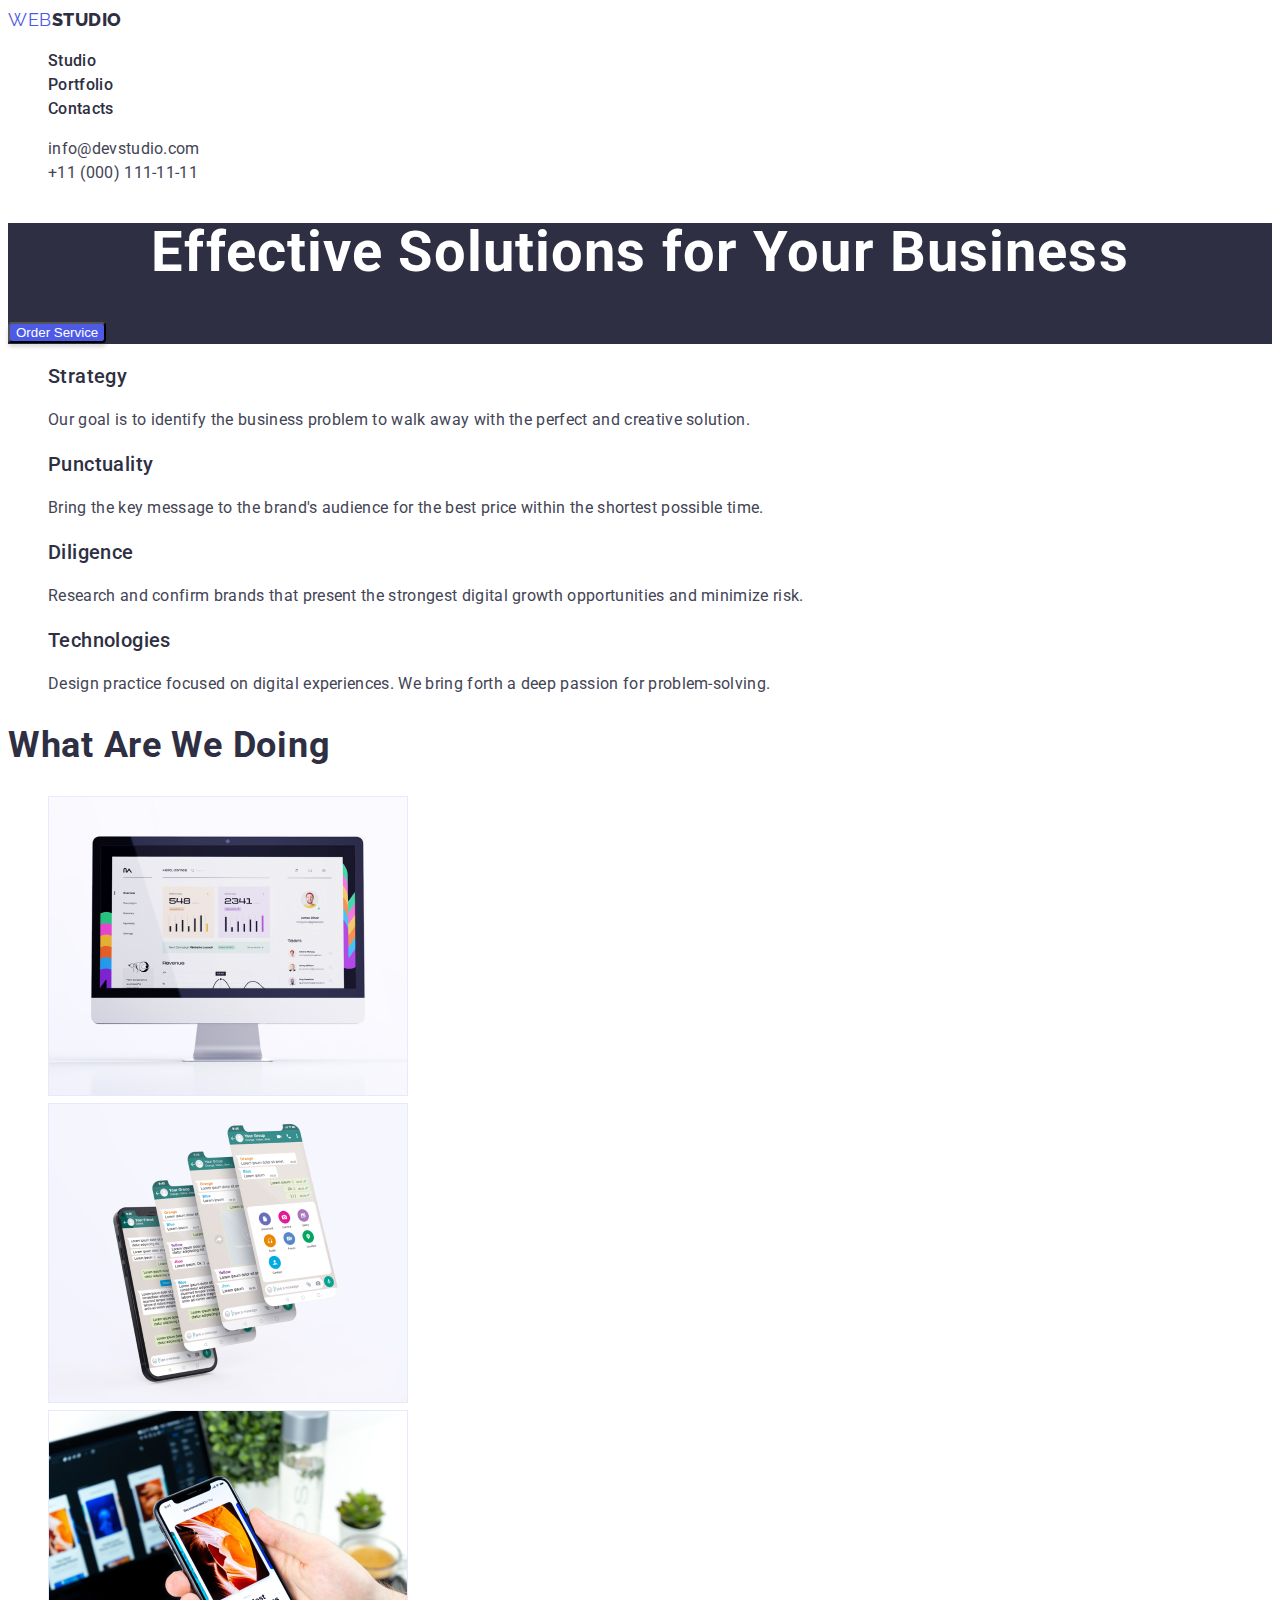
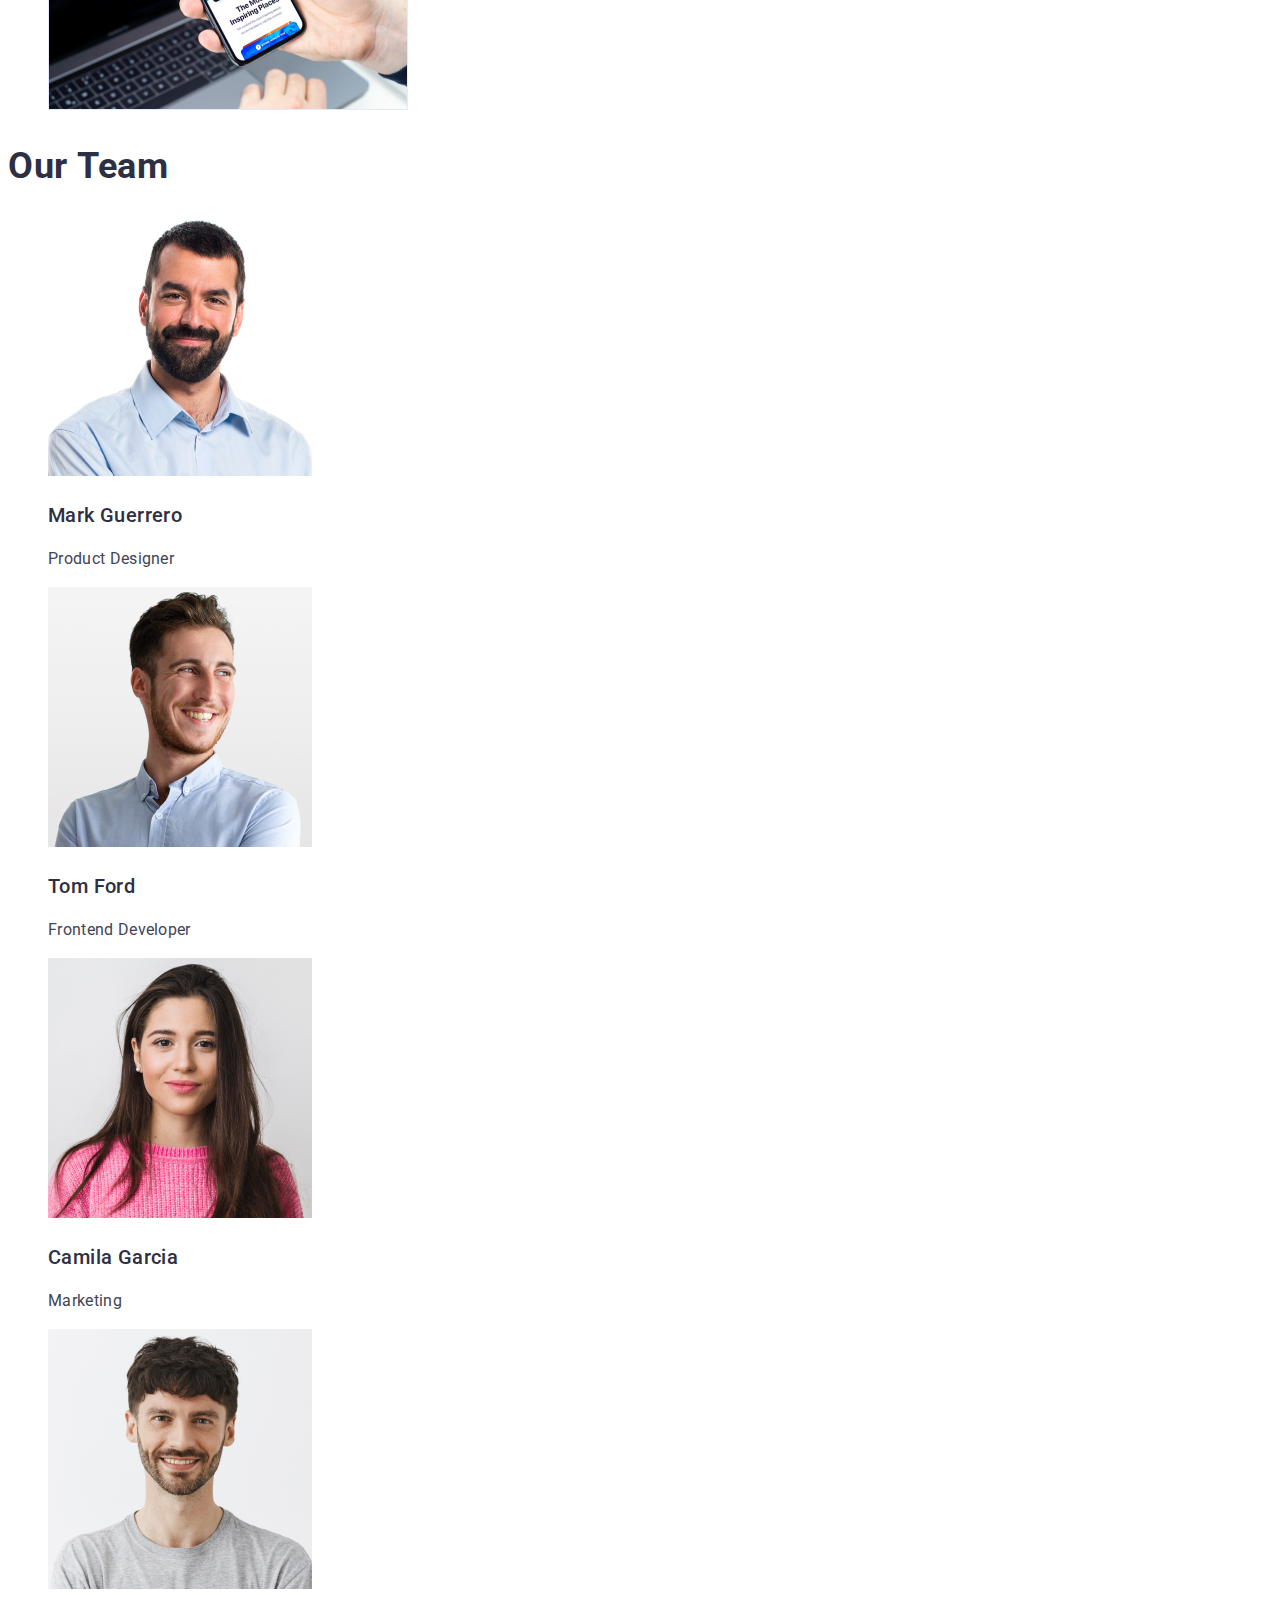
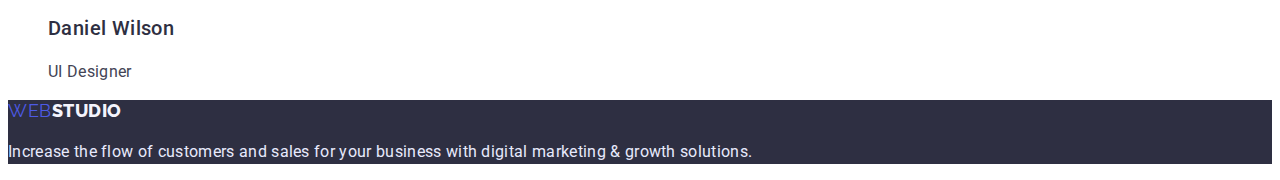
<file: index.html>
<!DOCTYPE html>
<html lang="en">

<head>
  <meta charset="UTF-8" />
  <meta http-equiv="X-UA-Compatible" content="IE=edge" />
  <meta name="viewport" content="width=device-width, initial-scale=1.0" />
  <title>Document</title>
  <link rel="preconnect" href="https://fonts.googleapis.com">
  <link rel="preconnect" href="https://fonts.gstatic.com" crossorigin>
  <link href="https://fonts.googleapis.com/css2?family=Raleway:wght@800&family=Roboto:wght@400;500;700;900&display=swap"
    rel="stylesheet">
  <link rel="stylesheet" href="./css/styles.css" />
</head>


<body>
  <!-- main page -->
  <div class="main-page">
    <!-- header -->
    <header class="top-line">
      <nav>
        <a class="logo" href="./index.html">Web<span class="logo-black">Studio</span></a>
        <ul>
          <li><a class="header-link" href="./index.html">Studio</a></li>
          <li><a class="header-link" href="./portfolio.html">Portfolio</a></li>
          <li><a class="header-link" href="">Contacts</a></li>
        </ul>
      </nav>
      <address>
        <ul>
          <li><a class="header-link-adress" href="mailto:info@devstudio.com">info@devstudio.com</a></li>
          <li><a class="header-link-adress" href="tel:+110001111111">+11 (000) 111-11-11</a></li>
        </ul>
      </address>
    </header>
    <main>
      <!-- section 1 -->
      <section class="hero-image">
        <h1 class="hero-title">Effective Solutions for Your Business</h1>
        <button class="button-title" type="button">Order Service</button>
      </section>
      <!-- section 2 -->
      <section>
        <h2 class="feature-header">feature</h2>
        <ul>
          <li>
            <h3 class="section-subtitle">Strategy</h3>
            <p class="section-text">
              Our goal is to identify the business problem to walk away with the
              perfect and creative solution.
            </p>
          </li>
          <li>
            <h3 class="section-subtitle">Punctuality</h3>
            <p class="section-text">
              Bring the key message to the brand's audience for the best price
              within the shortest possible time.
            </p>
          </li>
          <li>
            <h3 class="section-subtitle">Diligence</h3>
            <p class="section-text">
              Research and confirm brands that present the strongest digital
              growth opportunities and minimize risk.
            </p>
          </li>
          <li>
            <h3 class="section-subtitle">Technologies</h3>
            <p class="section-text">
              Design practice focused on digital experiences. We bring forth a
              deep passion for problem-solving.
            </p>
          </li>
        </ul>
      </section>
      <!-- section 3 -->
      <section>
        <h2 class="section-title">What are we doing</h2>
        <ul>
          <li><img src="./images/img1.jpg" alt="work1" width="360" /></li>
          <li><img src="./images/img2.jpg" alt="work2" width="360" /></li>
          <li><img src="./images/img3.jpg" alt="work3" width="360" /></li>
        </ul>
      </section>
      <!-- sectoin 4 -->
      <section>
        <h2 class="section-title">Our Team</h2>
        <ul>
          <li>
            <img src="./images/teamcard1.jpg" alt="Mark Guerrero" width="264" />
            <h3 class="section-subtitle">Mark Guerrero</h3>
            <p class="section-text">Product Designer</p>
          </li>
          <li>
            <img src="./images/teamcard2.jpg" alt="Tom Ford" width="264" />
            <h3 class="section-subtitle">Tom Ford</h3>
            <p class="section-text">Frontend Developer</p>
          </li>
          <li>
            <img src="./images/teamcard3.jpg" alt="Camila Garcia" width="264" />
            <h3 class="section-subtitle">Camila Garcia</h3>
            <p class="section-text">Marketing</p>
          </li>
          <li>
            <img src="./images/teamcard4.jpg" alt="Daniel Wilson" width="264" />
            <h3 class="section-subtitle">Daniel Wilson</h3>
            <p class="section-text">UI Designer</p>
          </li>
        </ul>
      </section>
    </main>
    <!-- footer -->
    <footer class="footer">
      <a class="footer-logo" href="./index.html">Web<span class="logo-white">Studio</span></a>
      <p class="footer-text">
        Increase the flow of customers and sales for your business with digital
        marketing & growth solutions.
      </p>
    </footer>
  </div>

</body>

</html>
</file>
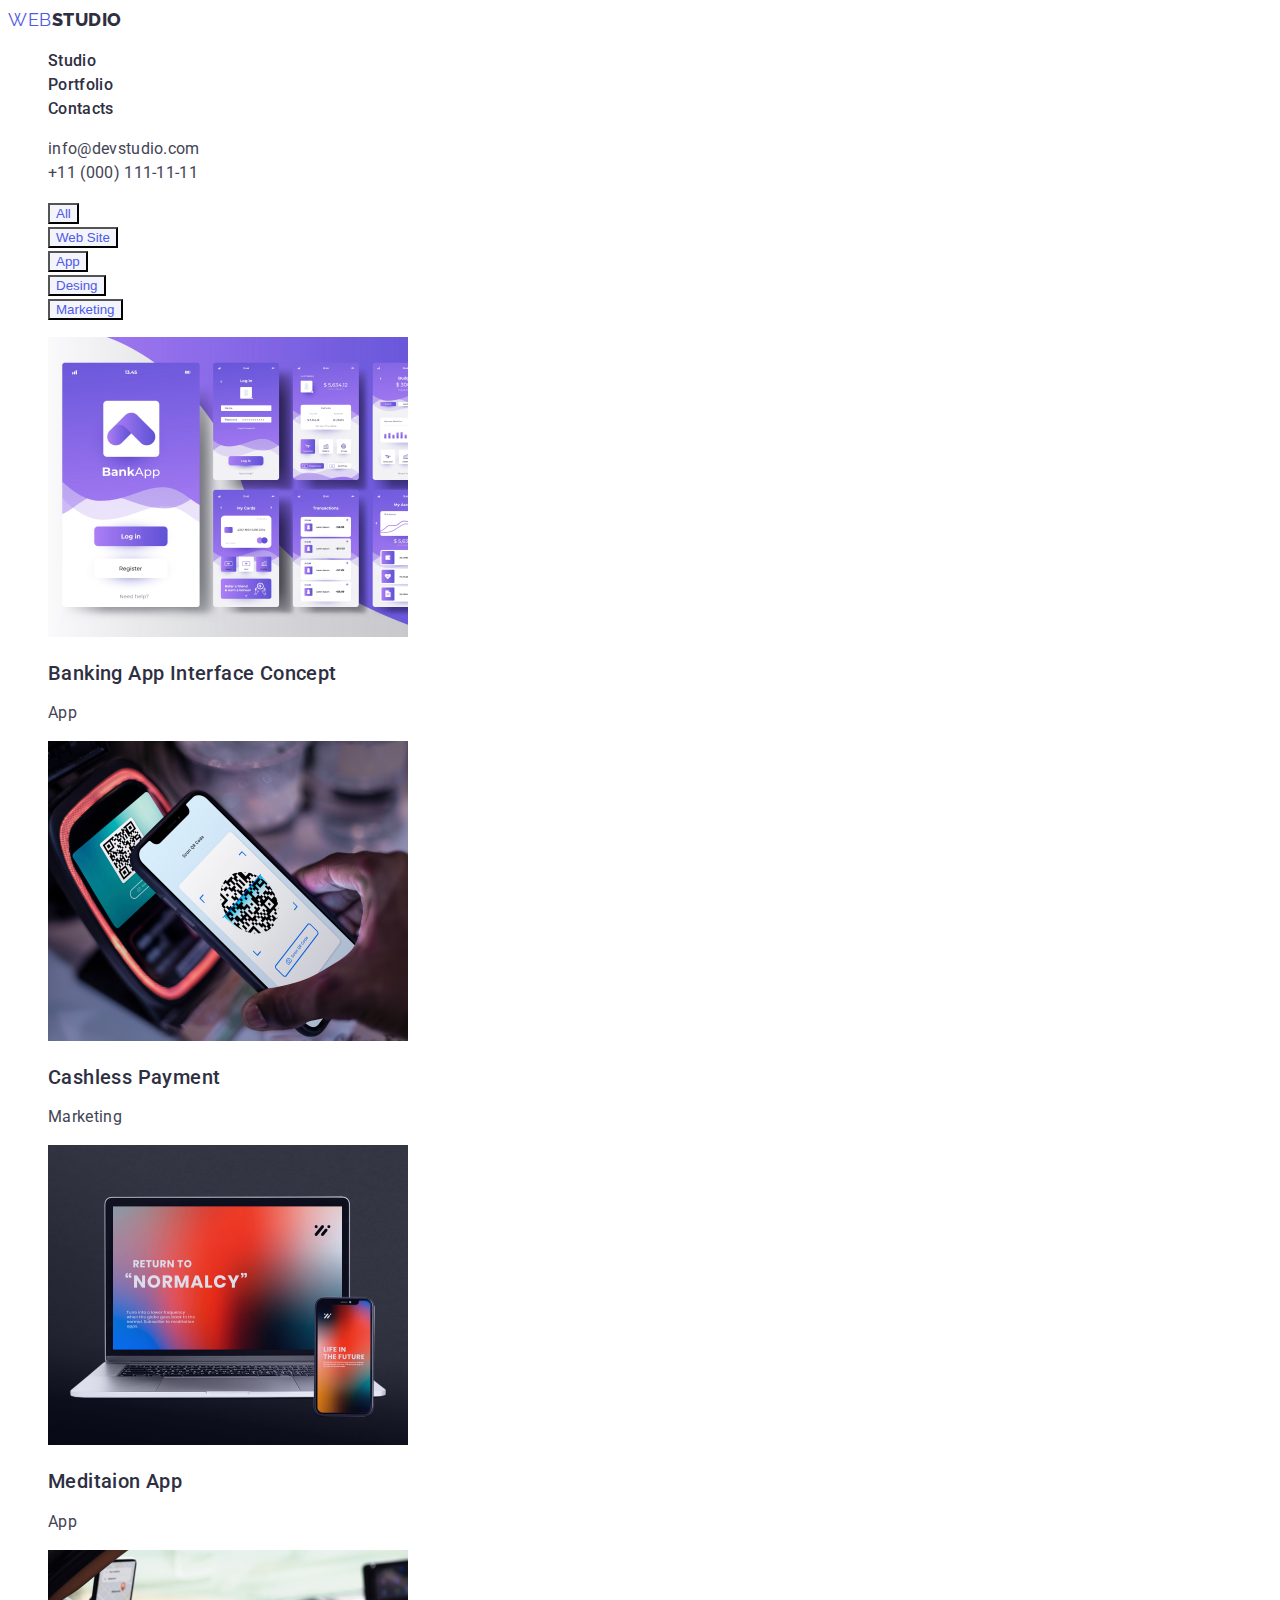
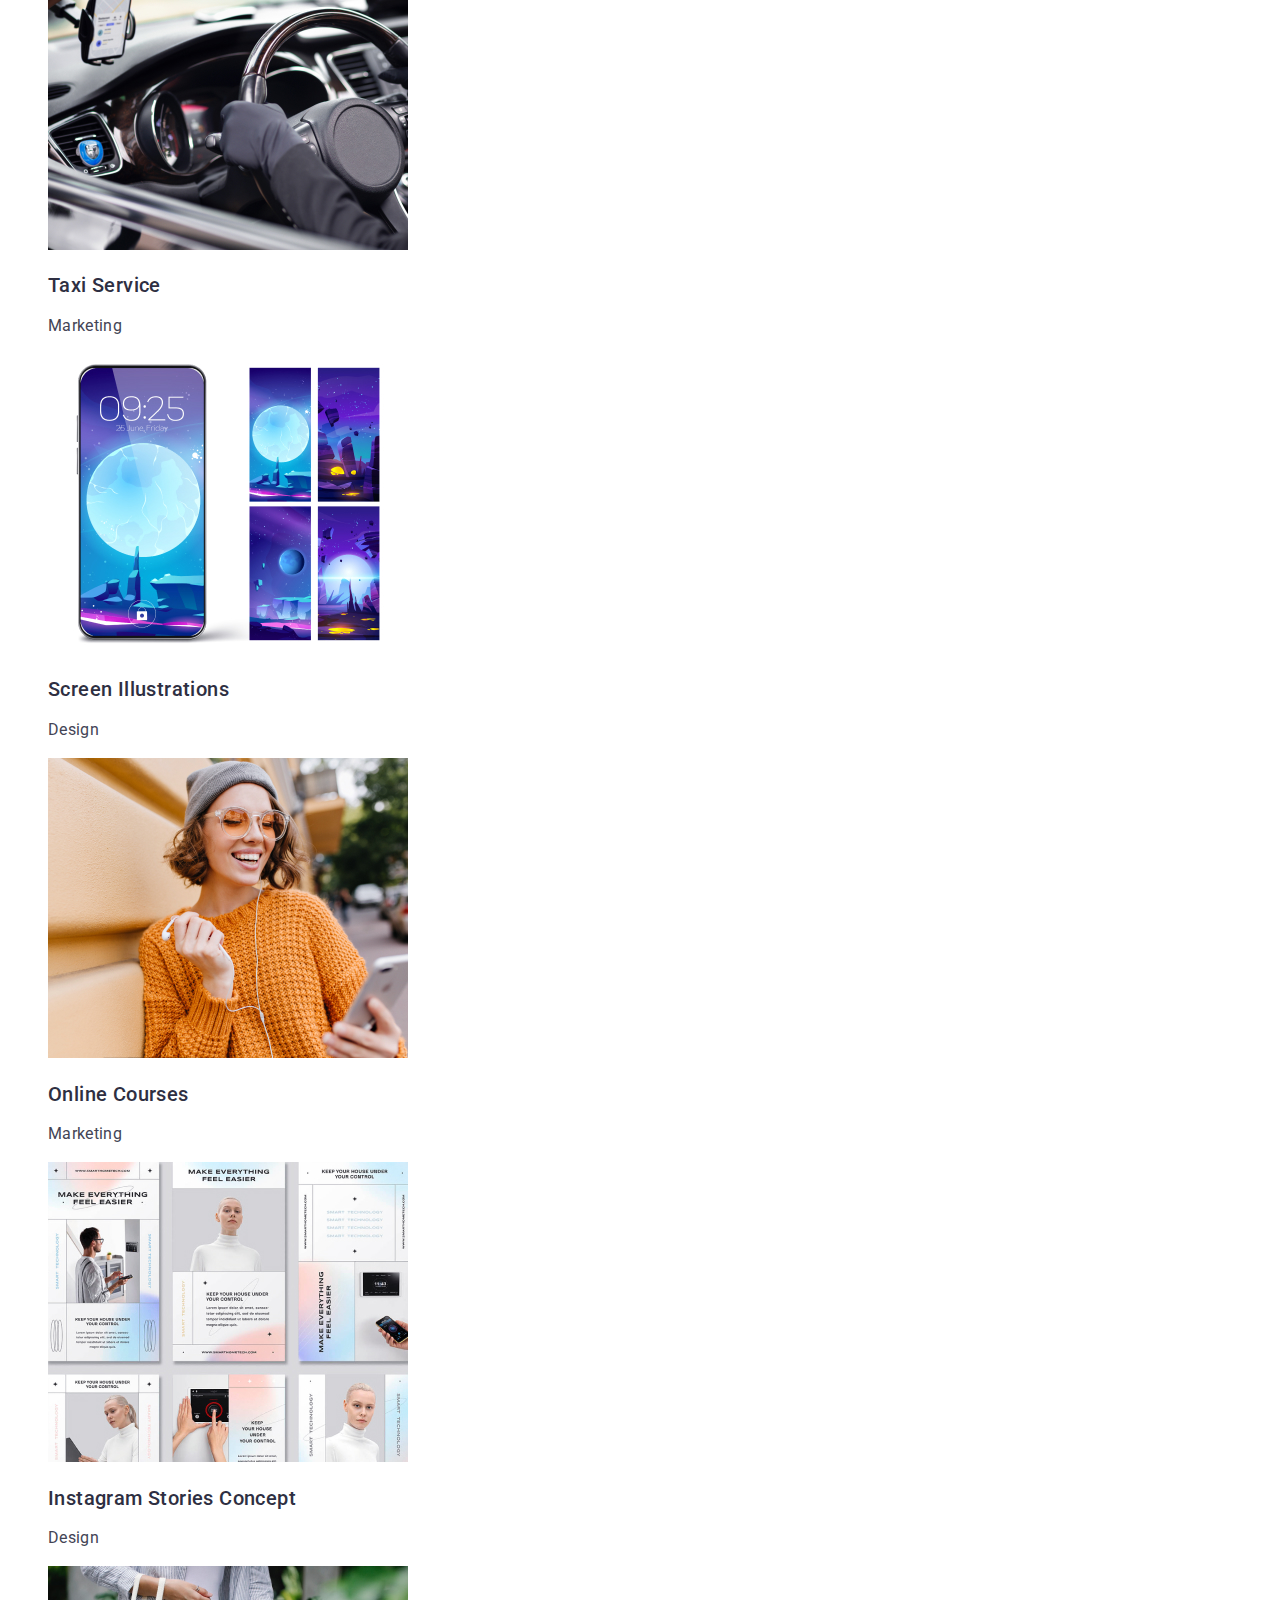
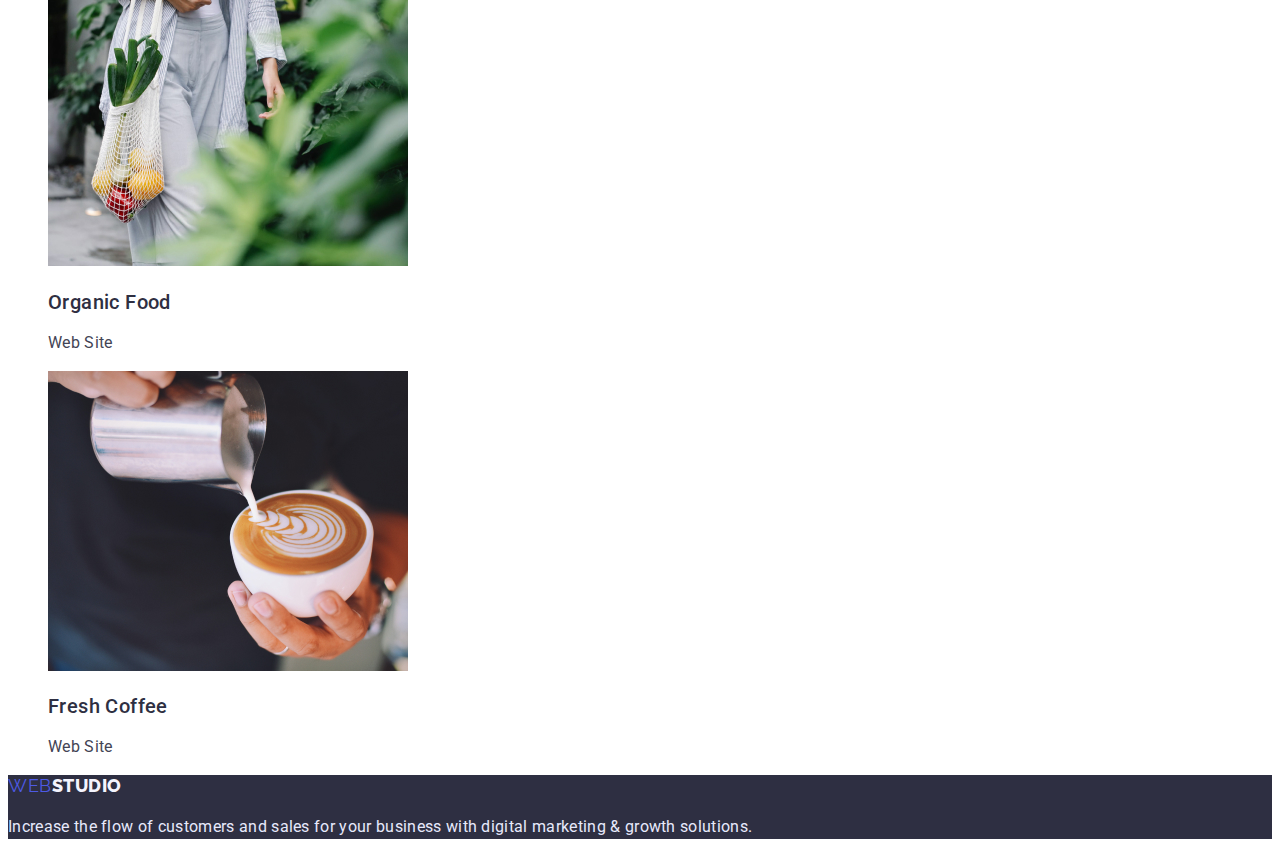
<file: portfolio.html>
<!DOCTYPE html>
<html lang="en">

<head>
    <meta charset="UTF-8" />
    <meta http-equiv="X-UA-Compatible" content="IE=edge" />
    <meta name="viewport" content="width=device-width, initial-scale=1.0" />
    <title>Document</title>
    <link rel="preconnect" href="https://fonts.googleapis.com">
    <link rel="preconnect" href="https://fonts.gstatic.com" crossorigin>
    <link
        href="https://fonts.googleapis.com/css2?family=Raleway:wght@800&family=Roboto:wght@400;500;700;900&display=swap"
        rel="stylesheet">
    <link rel="stylesheet" href="./css/styles.css" />
</head>

<body>
    <!-- header portfolio -->
    <header>
        <nav>
            <a class="logo" href="./index.html">Web<span class="logo-black">Studio</span></a>
            <ul>
                <li><a class="header-link" href="./index.html">Studio</a></li>
                <li><a class="header-link" href="./portfolio.html">Portfolio</a></li>
                <li><a class="header-link" href="">Contacts</a></li>
            </ul>
        </nav>
        <address>
            <ul>
                <li><a class="header-link-adress" href="mailto:info@devstudio.com">info@devstudio.com</a></li>
                <li><a class="header-link-adress" href="tel:+110001111111">+11 (000) 111-11-11</a></li>
            </ul>
        </address>
    </header>
    <main>
        <section>
            <h1 class="main-title">Portfolio</h1>
            <ul>
                <li><button class="button-portfolio" type="button">All</button></li>
                <li><button class="button-portfolio" type="button">Web Site</button></li>
                <li><button class="button-portfolio" type="button">App</button></li>
                <li><button class="button-portfolio" type="button">Desing</button></li>
                <li><button class="button-portfolio" type="button">Marketing</button></li>
            </ul>
            <ul>
                <li>
                    <img src="./images/img5.jpg" alt="Banking App Interface Concept" width="360" />
                    <h2 class="section-subtitle">Banking App Interface Concept</h2>
                    <p class="section-text">App</p>
                </li>
                <li>
                    <img src="./images/img6.jpg" alt="Cashless Payment" width="360" />
                    <h2 class="section-subtitle">Cashless Payment</h2>
                    <p class="section-text">Marketing</p>
                </li>
                <li>
                    <img src="./images/img7.jpg" alt="Meditaion App" width="360" />
                    <h2 class="section-subtitle">Meditaion App</h2>
                    <p class="section-text">App</p>
                </li>
                <li>
                    <img src="./images/img8.jpg" alt="Taxi Service" width="360" />
                    <h2 class="section-subtitle">Taxi Service</h2>
                    <p class="section-text">Marketing</p>
                </li>
                <li>
                    <img src="./images/img9.jpg" alt="Screen Illustrations" width="360" />
                    <h2 class="section-subtitle">Screen Illustrations</h2>
                    <p class="section-text">Design</p>
                </li>
                <li>
                    <img src="./images/img10.jpg" alt="Online Courses" width="360" />
                    <h2 class="section-subtitle">Online Courses</h2>
                    <p class="section-text">Marketing</p>
                </li>
                <li>
                    <img src="./images/img11.jpg" alt="Instagram Stories Concept" width="360" />
                    <h2 class="section-subtitle">Instagram Stories Concept</h2>
                    <p class="section-text">Design</p>
                </li>
                <li>
                    <img src="./images/img12.jpg" alt="Organic Food" width="360" />
                    <h2 class="section-subtitle">Organic Food</h2>
                    <p class="section-text">Web Site</p>
                </li>
                <li>
                    <img src="./images/img13.jpg" alt="Fresh Coffee" width="360" />
                    <h2 class="section-subtitle">Fresh Coffee</h2>
                    <p class="section-text">Web Site</p>
                </li>
            </ul>
        </section>
    </main>
    <!-- footer -->
    <footer class="footer">
        <a class="footer-logo" href="./index.html">Web<span class="logo-white">Studio</span></a>
        <p class="footer-text">
            Increase the flow of customers and sales for your business with digital
            marketing & growth solutions.
        </p>
    </footer>
</body>

</html>
</file>
<file: css/styles.css>
:root {
    --color-primary: #2E2F42;
    --color-secondary: #434455;
    --color-invereted: #ffffff;
    --color-hover: #404BBF;
}

/* main page */
.main-page {
    background: #FFFFFF;
}

/* body */
body {
    color: var(--color-primary);
    background-color: var(--color-invereted);
    font-family: 'Roboto', sans-serif;
    font-size: 16px;
    line-height: 1.5;
}

ul {
    list-style-type: none;
}

/* top line */
.top-line {
    color: var(--color-invereted);
}

.logo {
    color: #4D5AE5;
    ;
    font-family: 'Raleway', sans-serif;
    font-size: 18px;
    line-height: 1.333;
    text-transform: uppercase;
    text-decoration: none;
    letter-spacing: 0.03em;
}

.logo-black {
    font-family: 'Raleway', sans-serif;
    color: var(--color-primary);
    font-weight: 800;
    font-size: 18px;
    line-height: 1.333;
    letter-spacing: 0.03em;
}

.header-link {
    color: var(--color-primary);
    text-decoration: none;
    font-weight: 500;
    letter-spacing: 0.02em;
}

.header-link:hover {
    color: var(--color-hover);
}

.header-link-adress {
    color: var(--color-secondary);
    text-decoration: none;
    font-style: normal;
    letter-spacing: 0.02em;
}

.header-link-adress:hover {
    color: var(--color-hover)
}

.header-link-adress:focus {
    color: var(--color-hover)
}

.main-title {
    display: none;
}

/* hero image */
.hero-image {
    background-color: var(--color-primary);
}

.hero-title {
    color: var(--color-invereted);
    font-size: 56px;
    line-height: 1.07;
    text-align: center;
    letter-spacing: 0.02em;
}

/* buttons */
.button-title {
    color: var(--color-invereted);
    font-weight: 500;
    background-color: #4D5AE5;
    box-shadow: 0px 4px 4px rgba(0, 0, 0, 0.15);
    border-radius: 4px;
}

.button-portfolio {
    color: #4D5AE5;
    background: #F4F4FD;
    cursor: pointer;
}

.button-portfolio:hover {
    color: #FFFFFF;
    background: #404BBF;
}

/* feature */
.feature-header {
    display: none;
}


/* section-title */
.section-title {
    color: var(--color-primary);
    font-size: 36px;
    line-height: 1.11;
    letter-spacing: 0.02em;
    text-transform: capitalize;
}

.section-subtitle {
    color: var(--color-primary);
    font-weight: 500;
    font-size: 20px;
    line-height: 1.2;
    letter-spacing: 0.02em;
}

.section-text {
    color: var(--color-secondary);
    letter-spacing: 0.02em;
}

/* footer */
.footer {
    background-color: var(--color-primary);
}

.footer-logo {
    color: #4D5AE5;
    font-family: 'Raleway';
    font-size: 18px;
    line-height: 1.133;
    text-transform: uppercase;
    text-decoration: none;
    letter-spacing: 0.03em;
}

.logo-white {
    color: #F4F4FD;
    font-family: 'Raleway';
    font-style: normal;
    font-weight: 800;
    font-size: 18px;
    line-height: 1.133;
    letter-spacing: 0.03em;
    text-transform: uppercase;

}

.footer-text {
    color: #E7E9FC;
    letter-spacing: 0.02em;
}
</file>
